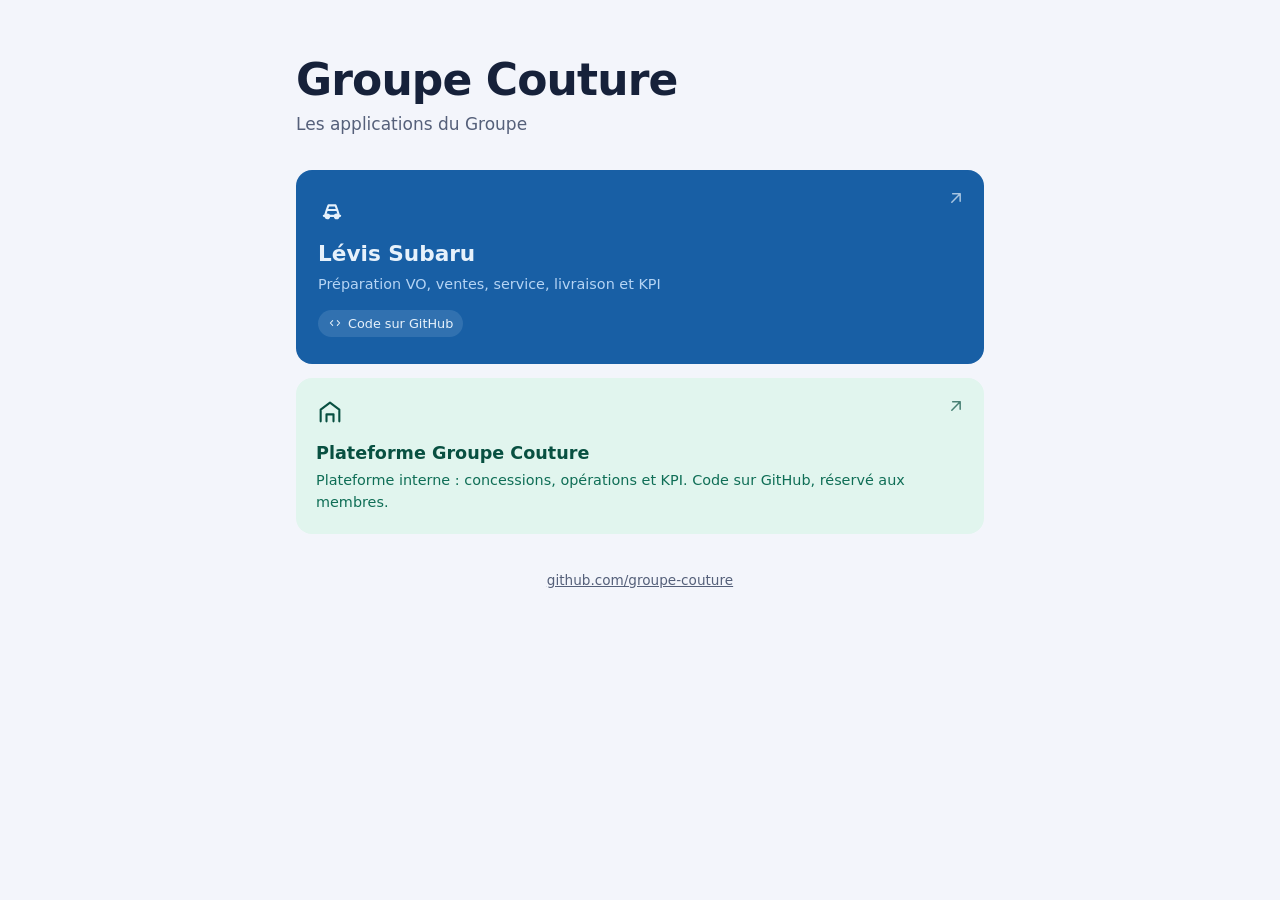
<file: index.html>
<!doctype html>
<html lang="fr">
<head>
<meta charset="utf-8">
<meta name="viewport" content="width=device-width, initial-scale=1">
<title>Groupe Couture</title>
<meta name="description" content="Les applications du Groupe Couture : Lévis Subaru et la plateforme interne des concessions.">
<link rel="icon" href="data:image/svg+xml,%3Csvg xmlns='http://www.w3.org/2000/svg' viewBox='0 0 32 32'%3E%3Crect width='32' height='32' rx='8' fill='%23185FA5'/%3E%3Ctext x='16' y='22' font-family='sans-serif' font-size='15' font-weight='700' text-anchor='middle' fill='white'%3EGC%3C/text%3E%3C/svg%3E">
<style>
  :root {
    --bg: #f3f5fb; --text: #16213a; --muted: #55607a; --focus: #185fa5;
    --hero-bg: #185fa5; --hero-text: #e6f1fb; --hero-sub: #b5d4f4;
    --teal-bg: #e1f5ee; --teal-text: #085041; --teal-sub: #0f6e56;
  }
  @media (prefers-color-scheme: dark) {
    :root {
      --bg: #11151d; --text: #e8ecf5; --muted: #9aa5bd; --focus: #85b7eb;
      --hero-bg: #0c447c; --hero-text: #e6f1fb; --hero-sub: #b5d4f4;
      --teal-bg: #04342c; --teal-text: #e1f5ee; --teal-sub: #5dcaa5;
    }
  }
  * { box-sizing: border-box; }
  body { margin: 0; min-height: 100vh; background: var(--bg); color: var(--text);
    font: 17px/1.5 system-ui, -apple-system, "Segoe UI", sans-serif; }
  main { max-width: 720px; margin: 0 auto; padding: 56px 16px 40px; }
  h1 { margin: 0; font-size: clamp(2rem, 6vw, 2.75rem); line-height: 1.1; letter-spacing: -.02em; }
  .sub { margin: 8px 0 32px; color: var(--muted); }
  .grid { display: grid; grid-template-columns: repeat(2, minmax(0, 1fr)); gap: 14px; }
  /* Carte : le lien principal couvre toute la carte ; le lien « Code » passe par-dessus. */
  .card { border-radius: 16px; padding: 20px; transition: transform .15s ease; position: relative; }
  .card:hover { transform: translateY(-3px); }
  .card:focus-within { outline: 3px solid var(--focus); outline-offset: 3px; }
  .card svg { width: 28px; height: 28px; display: block; margin-bottom: 14px;
    fill: none; stroke: currentColor; stroke-width: 1.8; stroke-linecap: round; stroke-linejoin: round; }
  .card h2 { margin: 0; font-size: 1.1rem; }
  .card h2 a { color: inherit; text-decoration: none; outline: none; }
  .card h2 a::after { content: ""; position: absolute; inset: 0; border-radius: inherit; }
  .card p { margin: 4px 0 0; font-size: .9rem; }
  .card .go { position: absolute; top: 18px; right: 18px; width: 20px; height: 20px; margin: 0; opacity: .7; }
  .card .code { position: relative; z-index: 1; display: inline-flex; align-items: center; gap: 6px;
    margin-top: 14px; padding: 4px 10px; border-radius: 999px; font-size: .8rem;
    color: inherit; text-decoration: none; background: color-mix(in srgb, currentColor 12%, transparent); }
  .card .code:hover { background: color-mix(in srgb, currentColor 22%, transparent); }
  .card .code:focus-visible { outline: 2px solid currentColor; outline-offset: 2px; }
  .card .code svg { width: 14px; height: 14px; margin: 0; }
  .hero { grid-column: 1 / -1; background: var(--hero-bg); color: var(--hero-text); padding: 26px 22px; }
  .hero p { color: var(--hero-sub); }
  .hero h2 { font-size: 1.35rem; }
  .teal { background: var(--teal-bg); color: var(--teal-text); } .teal p { color: var(--teal-sub); }
  .wide { grid-column: 1 / -1; }
  footer { margin-top: 36px; text-align: center; font-size: .85rem; color: var(--muted); }
  footer a { color: inherit; }
  @media (max-width: 480px) { .grid { grid-template-columns: 1fr; } }
  @media (prefers-reduced-motion: reduce) { .card { transition: none; } .card:hover { transform: none; } }
</style>
</head>
<body>
<main>
  <h1>Groupe Couture</h1>
  <p class="sub">Les applications du Groupe</p>

  <nav class="grid" aria-label="Applications du Groupe Couture">
    <div class="card hero">
      <svg viewBox="0 0 24 24" aria-hidden="true"><path d="M5 17h14M6 17l1.5-5h9L18 17M7.5 12 9 8h6l1.5 4"/><circle cx="8" cy="17.5" r="1.5"/><circle cx="16" cy="17.5" r="1.5"/></svg>
      <svg class="go" viewBox="0 0 24 24" aria-hidden="true"><path d="M7 17 17 7M8 7h9v9"/></svg>
      <h2><a href="levis-subaru/">Lévis Subaru</a></h2>
      <p>Préparation VO, ventes, service, livraison et KPI</p>
      <a class="code" href="https://github.com/groupe-couture/levis-subaru" title="Réservé aux membres de l'organisation">
        <svg viewBox="0 0 24 24" aria-hidden="true"><path d="m8 8-4 4 4 4M16 8l4 4-4 4"/></svg>Code sur GitHub
      </a>
    </div>
    <div class="card teal wide">
      <svg viewBox="0 0 24 24" aria-hidden="true"><path d="M4 20V10l8-6 8 6v10M9 20v-6h6v6"/></svg>
      <svg class="go" viewBox="0 0 24 24" aria-hidden="true"><path d="M7 17 17 7M8 7h9v9"/></svg>
      <h2><a href="https://github.com/groupe-couture/plateforme-groupe-couture" title="Réservé aux membres de l'organisation">Plateforme Groupe Couture</a></h2>
      <p>Plateforme interne : concessions, opérations et KPI. Code sur GitHub, réservé aux membres.</p>
    </div>
  </nav>

  <footer><a href="https://github.com/groupe-couture">github.com/groupe-couture</a></footer>
</main>
</body>
</html>
</file>
